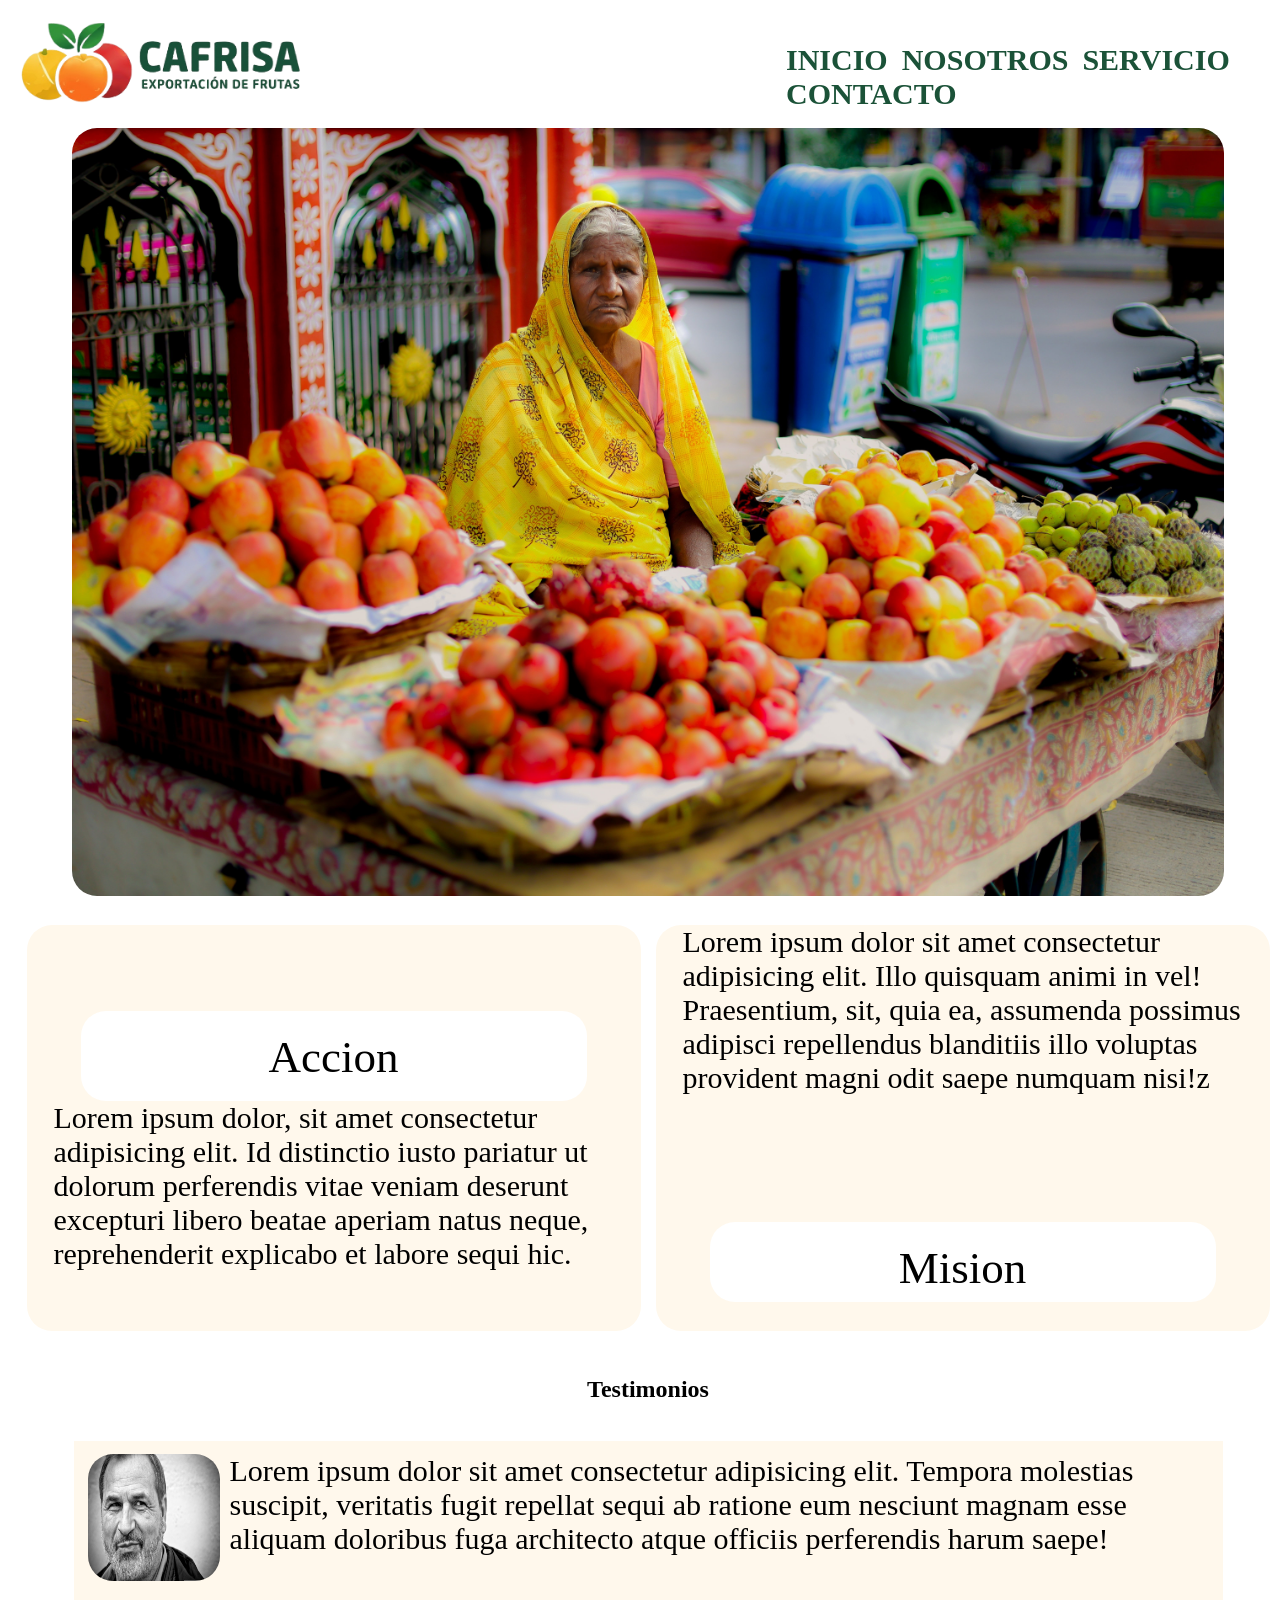
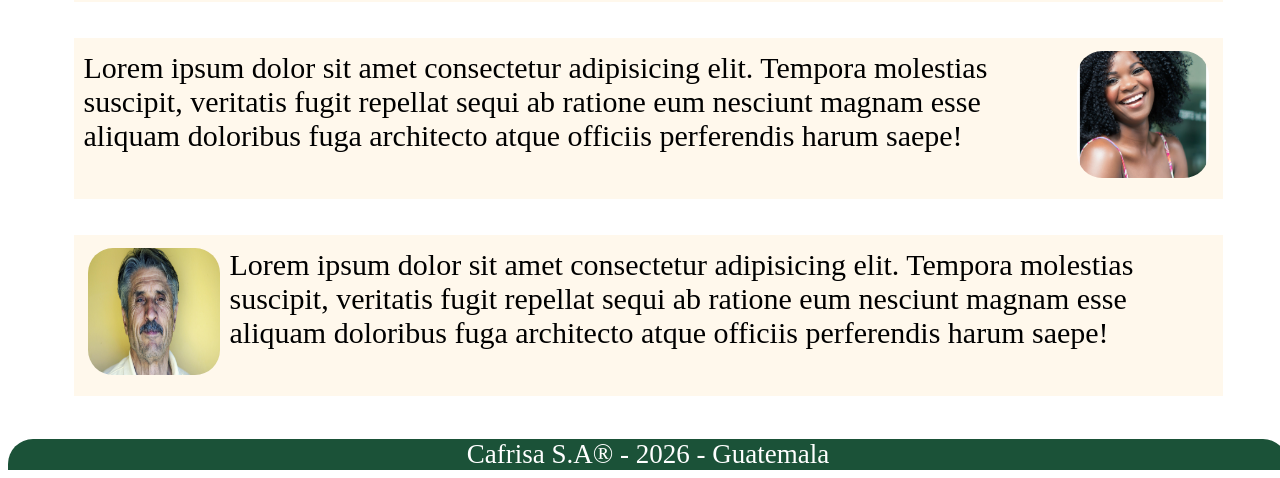
<file: index.html>
<!DOCTYPE html>
<html lang="en">
<head>
    <meta charset="UTF-8">
    <meta name="viewport" content="width=device-width, initial-scale=1.0">
    <title>Cafrisa S.A.</title>
    <link rel="stylesheet" href="styles.css">
    <style>
@import url('https://fonts.googleapis.com/css2?family=Bungee&display=swap');
</style>
</head>
<body>
    <header>
        <div class="navBarMain">
            <div class="logo">
                <a href="index.html">
                <img src="Imagenes/Logo-Cafrisa.png" alt="Logo" class="cafrisaLogo">
                </img> 
                </a>      
            </div>
            <div class="navBar">
                <a href="index.html" class="btnnav">Inicio</a>
                <a href="aboutus.html" class="btnnav">Nosotros</a>
                <a href="services.html" class="btnnav">Servicio</a>
                <a href="contact.html" class="btnnav">Contacto</a>
            </div>
        </div>
    </header>
    <main>
        <div class="mainContainer">
            <Div class="Carrousel">
                <img src="Imagenes/anngadpandey-fruit-seller-7593634.jpg" alt="imagen1" class="imagen1c">
            </Div>
            <Div class="AccionYmision">
                <div class="Accion">
                    <div class="AccionTitle">Accion</div>
                    <div class="ActionInfo">
                        <p>Lorem ipsum dolor, sit amet consectetur adipisicing elit. Id distinctio iusto pariatur ut dolorum perferendis vitae veniam deserunt excepturi libero beatae aperiam natus neque, reprehenderit explicabo et labore sequi hic.</p>
                    </div>
                </div>
                <div class="Mission">
                    <div class="MissionInfo">
                        <p>
                            Lorem ipsum dolor sit amet consectetur adipisicing elit. Illo quisquam animi in vel! Praesentium, sit, quia ea, assumenda possimus adipisci repellendus blanditiis illo voluptas provident magni odit saepe numquam nisi!z
                        </p>
                    </div>
                    <div class="Missiontitle">Mision</div>
                </div>
            </Div>
            <Div class="Surveys">
                <h2>Testimonios</h2>
                <Div class="survey">
                    <div class="Picture">
                        <img src="./Imagenes/652234-man-2785071.jpg" alt="" class="imagentest">
                    </div>
                    <div class="replies"><p>Lorem ipsum dolor sit amet consectetur adipisicing elit. Tempora molestias suscipit, veritatis fugit repellat sequi ab ratione eum nesciunt magnam esse aliquam doloribus fuga architecto atque officiis perferendis harum saepe!</p></div>
                </Div>
                <Div class="surveyv2">
                    <div class="replies">
                        <p>Lorem ipsum dolor sit amet consectetur adipisicing elit. Tempora molestias suscipit, veritatis fugit repellat sequi ab ratione eum nesciunt magnam esse aliquam doloribus fuga architecto atque officiis perferendis harum saepe!</p>
                    </div>
                    <div class="Picture">
                        <img src="./Imagenes/3652586-smile-2072907_1920.jpg" alt="" class="imagentest" id="img2">
                    </div>
                </Div>
                <Div class="survey">
                    <div class="picture">
                        <img src="Imagenes/pexels-man-1845259_1920.jpg" alt="" class="imagentest">
                    </div>
                    <div class="replies"><p>Lorem ipsum dolor sit amet consectetur adipisicing elit. Tempora molestias suscipit, veritatis fugit repellat sequi ab ratione eum nesciunt magnam esse aliquam doloribus fuga architecto atque officiis perferendis harum saepe!</p></div>
                </Div>
            </Div>
        </div>
    </main>
    <footer>Cafrisa S.A® - 2026 - Guatemala</footer>
</body>
</html>
</file>
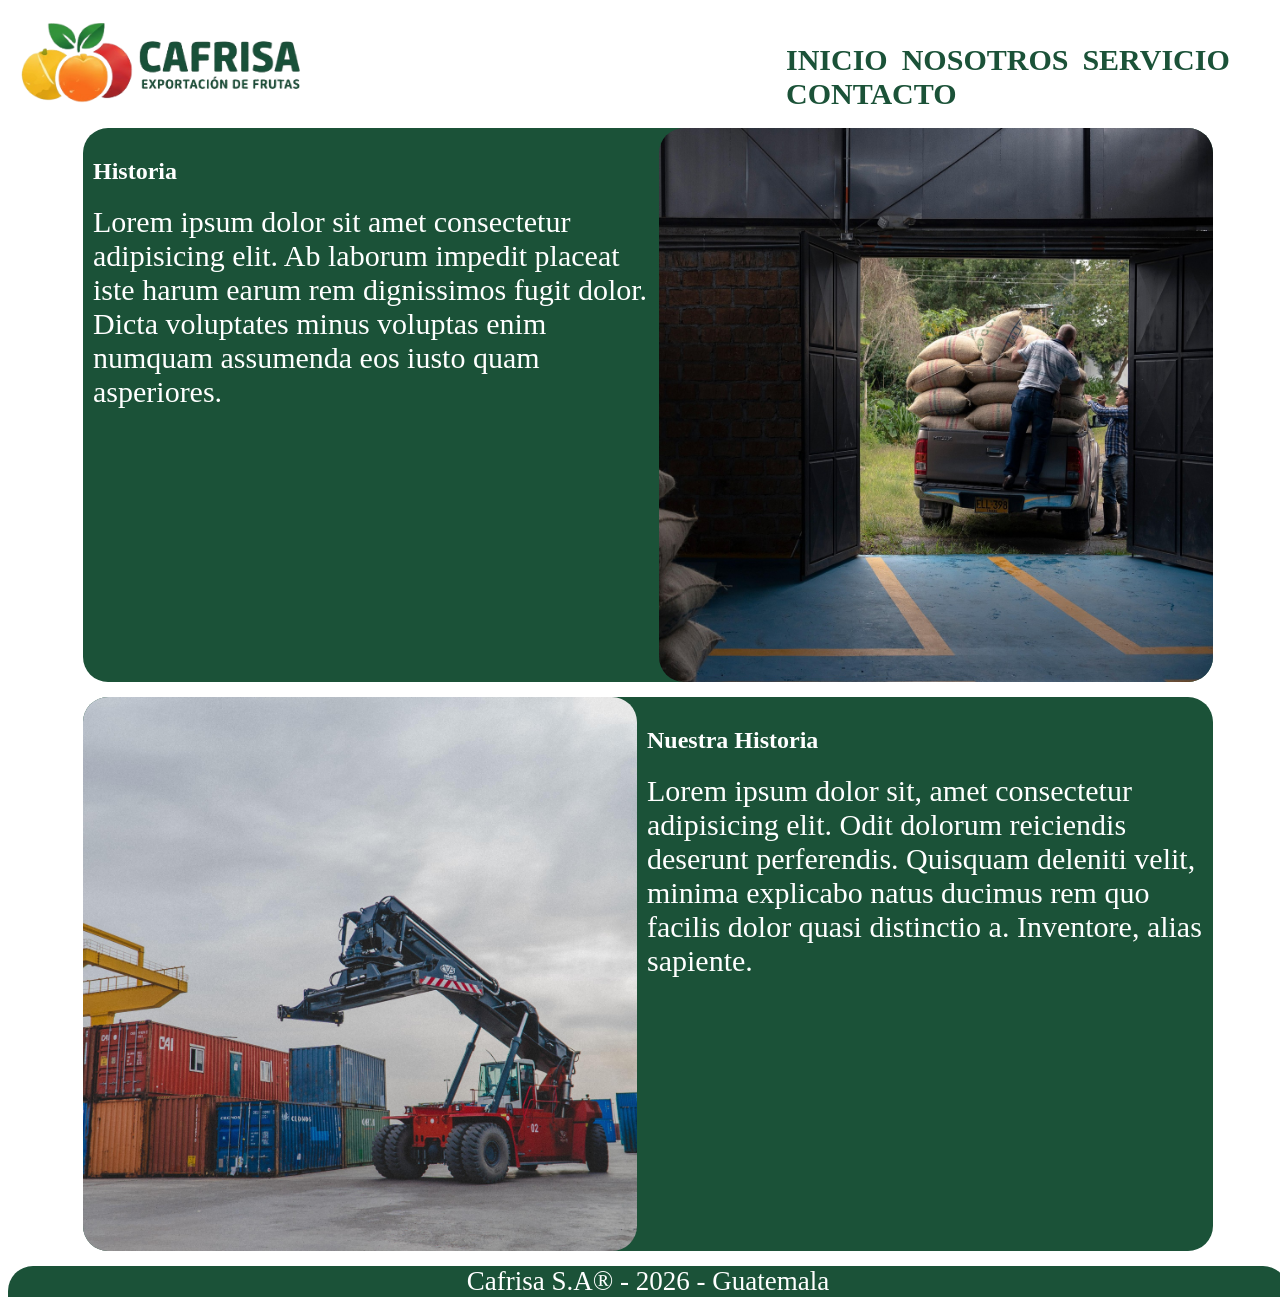
<file: aboutus.html>
<!DOCTYPE html>
<html lang="en">
<head>
    <meta charset="UTF-8">
    <meta name="viewport" content="width=device-width, initial-scale=1.0">
    <title>Cafrisa S.A.</title>
    <link rel="stylesheet" href="styles.css">
    <style>
@import url('https://fonts.googleapis.com/css2?family=Bungee&display=swap');
</style>
</head>
<body>
    <header>
        <div class="navBarMain">
            <div class="logo">
                <a href="index.html">
                <img src="Imagenes/Logo-Cafrisa.png" alt="Logo" class="cafrisaLogo">
                </img> 
                </a>      
            </div>
            <div class="navBar">
                <a href="index.html" class="btnnav">Inicio</a>
                <a href="aboutus.html" class="btnnav">Nosotros</a>
                <a href="services.html" class="btnnav">Servicio</a>
                <a href="contact.html" class="btnnav">Contacto</a>
            </div>
        </div>
    </header>
        <main>
            <div class="mainHistoria">
                <div class="historia">
                    <div class="textHistoria">
                        <h2>Historia</h2>
                        <p>Lorem ipsum dolor sit amet consectetur adipisicing elit. Ab laborum impedit placeat iste harum earum rem dignissimos fugit dolor. Dicta voluptates minus voluptas enim numquam assumenda eos iusto quam asperiores.</p>
                    </div>
                    <div>
                        <img src="Imagenes/hunterproducciones-farming-6959638_1920.jpg" alt="" class="imgHistoria" id="img1"></div>
                </div>
                <div class="historia">
                    <div><img src="Imagenes/bahonya-crane-6345296.jpg" alt="" class="imgHistoria"></div>
                    <div class="textHistoria">
                        <h2>Nuestra Historia</h2>
                        <p>Lorem ipsum dolor sit, amet consectetur adipisicing elit. Odit dolorum reiciendis deserunt perferendis. Quisquam deleniti velit, minima explicabo natus ducimus rem quo facilis dolor quasi distinctio a. Inventore, alias sapiente.</p>
                    </div>
                </div>
        </div>
    </main>
        <footer>Cafrisa S.A® - 2026 - Guatemala</footer>
</body>
</html>
</file>
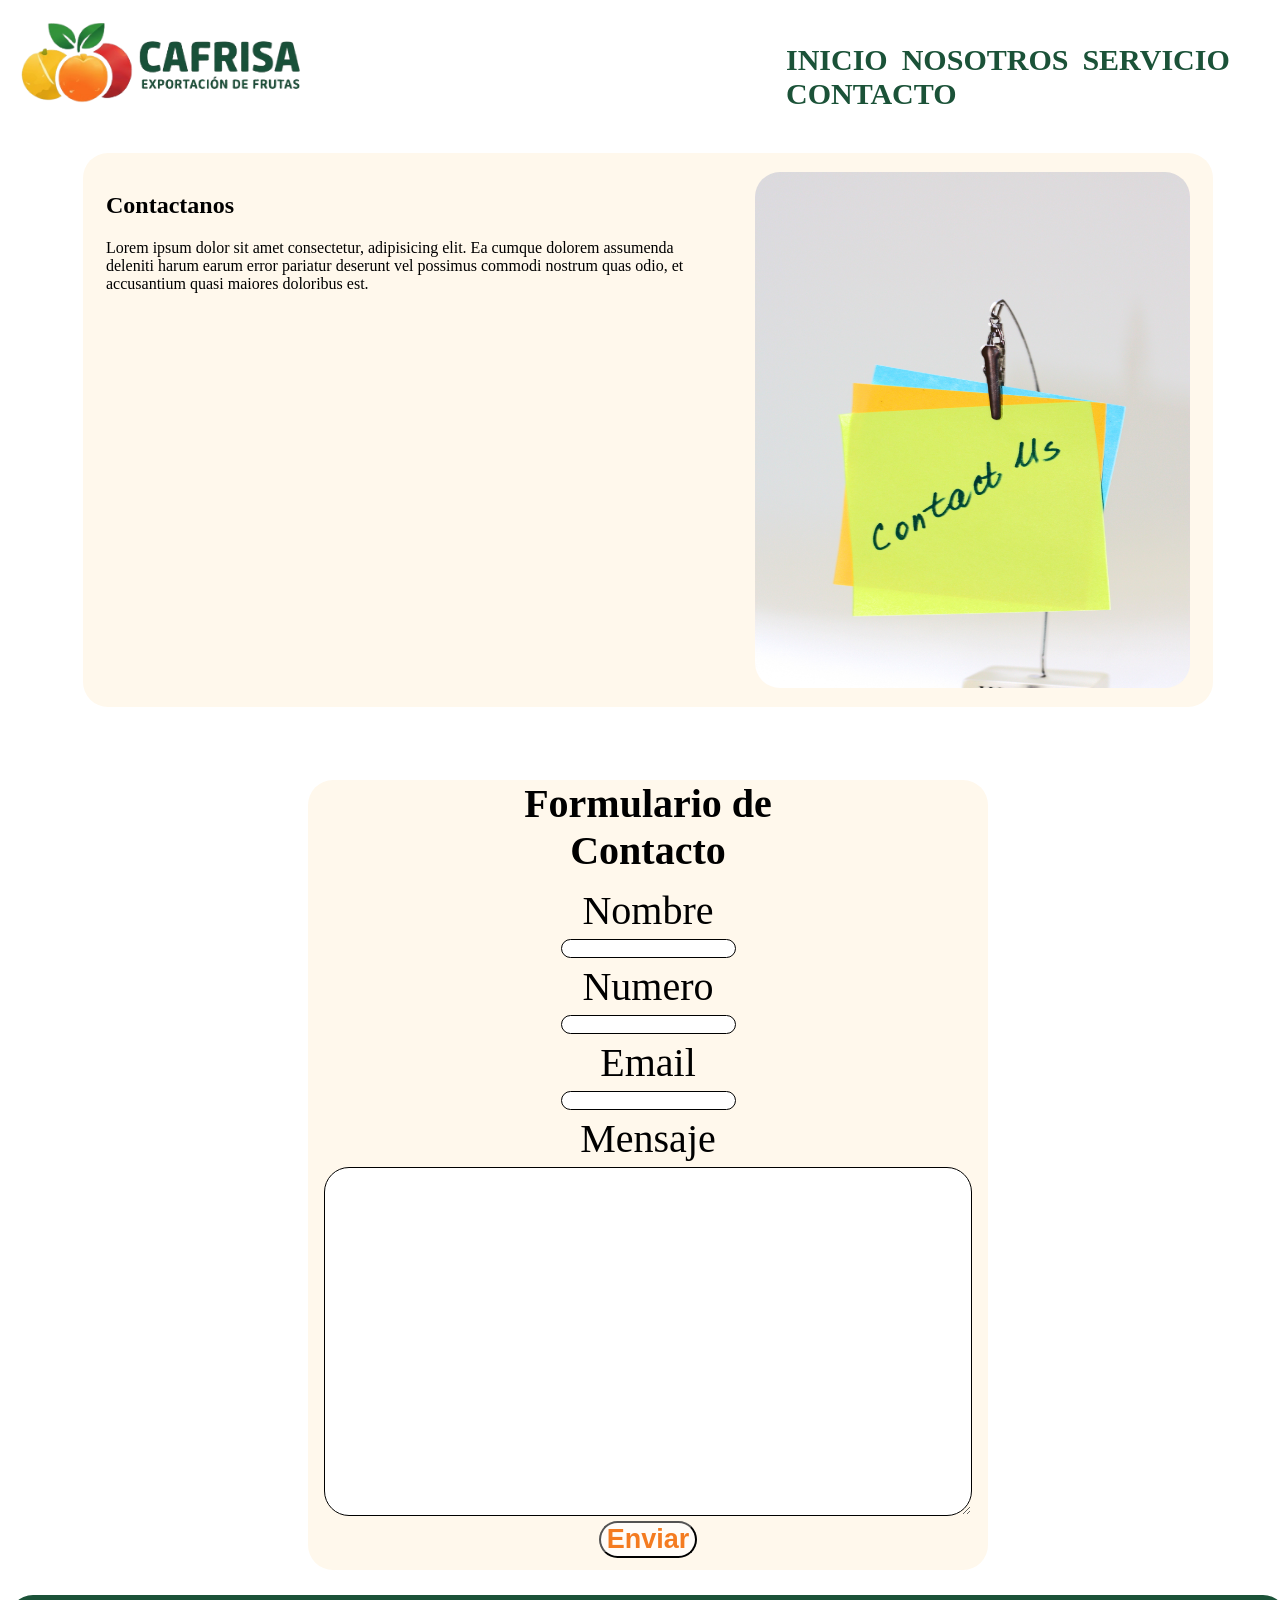
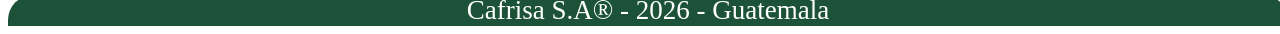
<file: contact.html>
<!DOCTYPE html>
<html lang="en">
<head>
    <meta charset="UTF-8">
    <meta name="viewport" content="width=device-width, initial-scale=1.0">
    <title>Cafrisa S.A.</title>
    <link rel="stylesheet" href="styles.css">
    <style>
@import url('https://fonts.googleapis.com/css2?family=Bungee&display=swap');
</style>
</head>
<body>
    <header>
        <div class="navBarMain">
            <div class="logo">
                <a href="index.html">
                <img src="Imagenes/Logo-Cafrisa.png" alt="Logo" class="cafrisaLogo">
                </img> 
                </a>      
            </div>
            <div class="navBar">
                <a href="index.html" class="btnnav">Inicio</a>
                <a href="aboutus.html" class="btnnav">Nosotros</a>
                <a href="services.html" class="btnnav">Servicio</a>
                <a href="contact.html" class="btnnav">Contacto</a>
            </div>
        </div>
    </header>
    <main>
        <div class="mainContact">
            <div class="contactDetails">
                <div class="contactText">
                    <h2>Contactanos</h2>
                    Lorem ipsum dolor sit amet consectetur, adipisicing elit. Ea cumque dolorem assumenda deleniti harum earum error pariatur deserunt vel possimus commodi nostrum quas odio, et accusantium quasi maiores doloribus est.
                </div>
                <div class="imgContainerContact">
                    <img src="Imagenes/jessica45-contact-us-2393716.jpg" alt="" class="contactIMG">
                </div>
            </div>
            <div class="ContactForm">
                <h2>Formulario de</h2>
                <h2>Contacto</h2>
                <form action="">
                    <label for="">Nombre</label>
                    <input type="text">
                    <label for="">Numero</label>
                    <input type="text">
                    <label for="">Email</label>
                    <input type="text">
                    <label for="">Mensaje</label>
                    <textarea name="" id=""></textarea>
                    <button class="btnAdquierelo2">Enviar</button>
                </form>
            </div>
        </div>
    </main>
    <footer>Cafrisa S.A® - 2026 - Guatemala</footer>
</body>
</html>
</file>
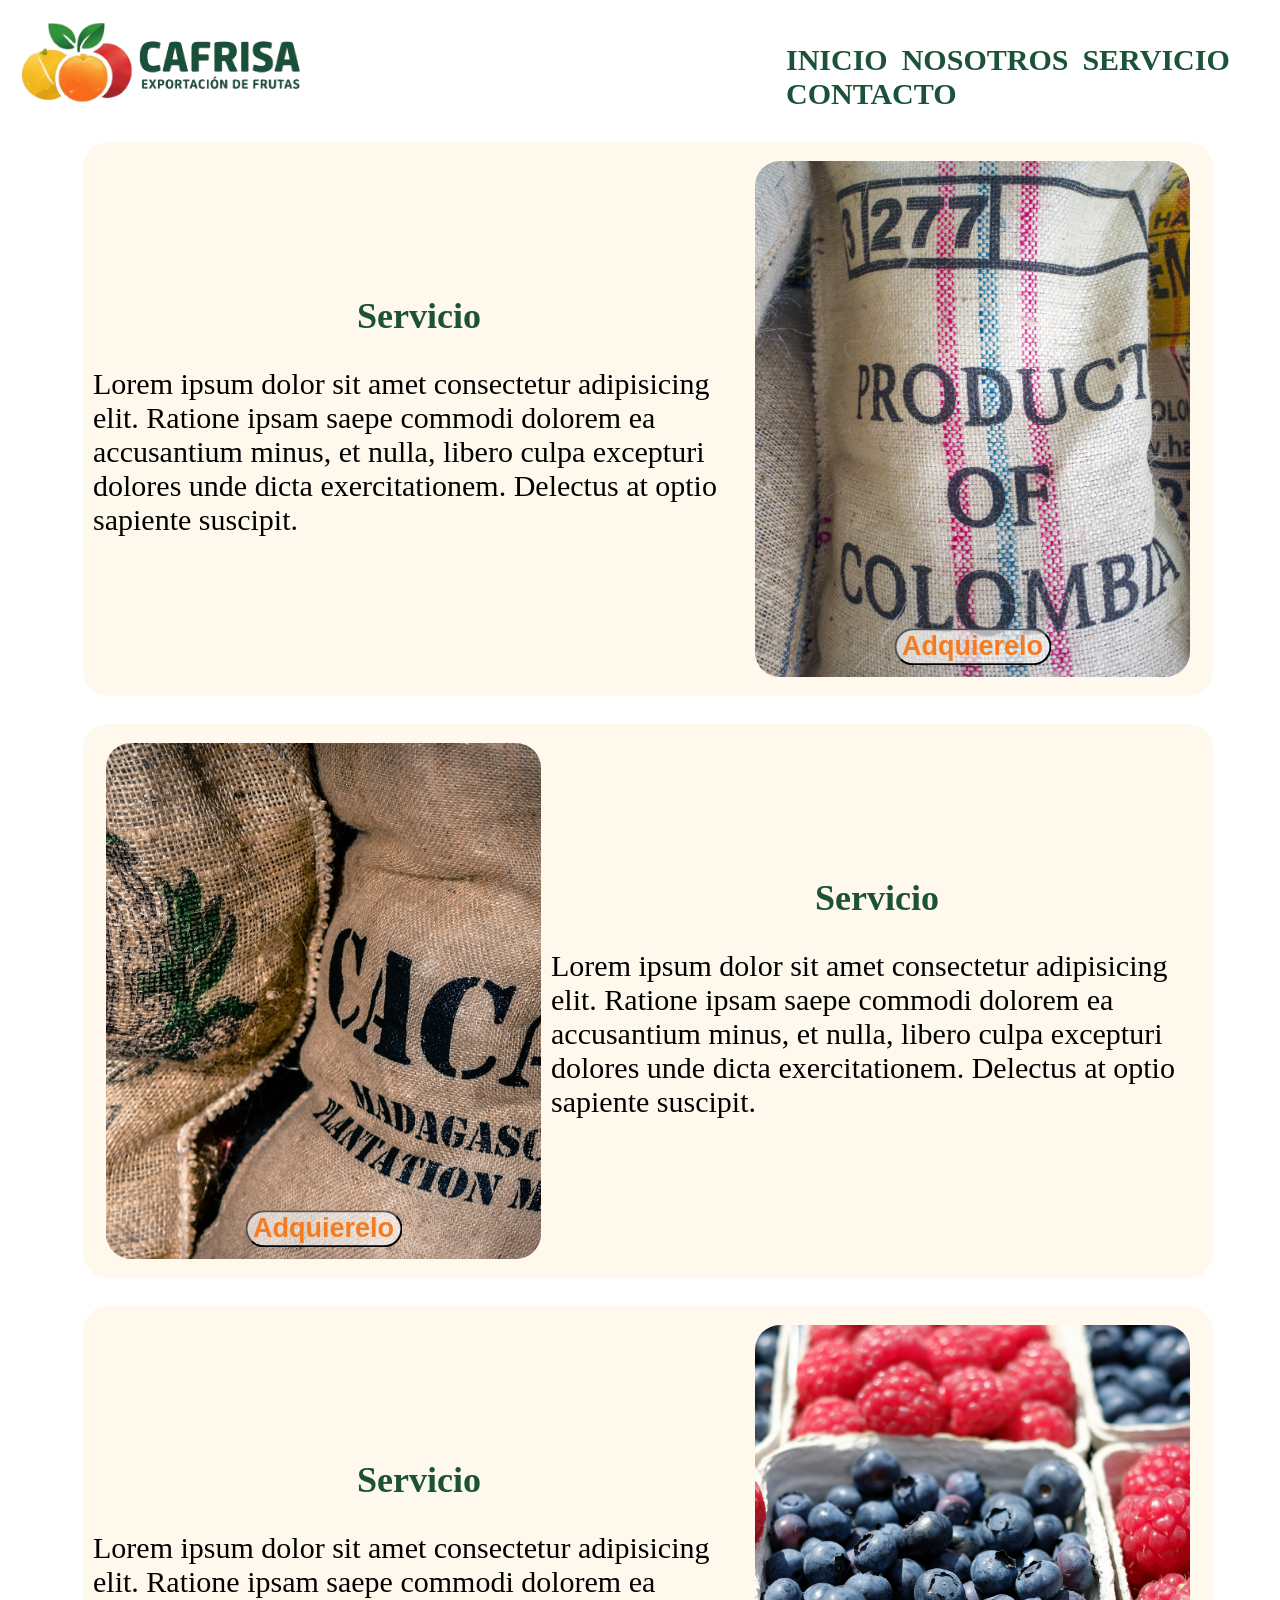
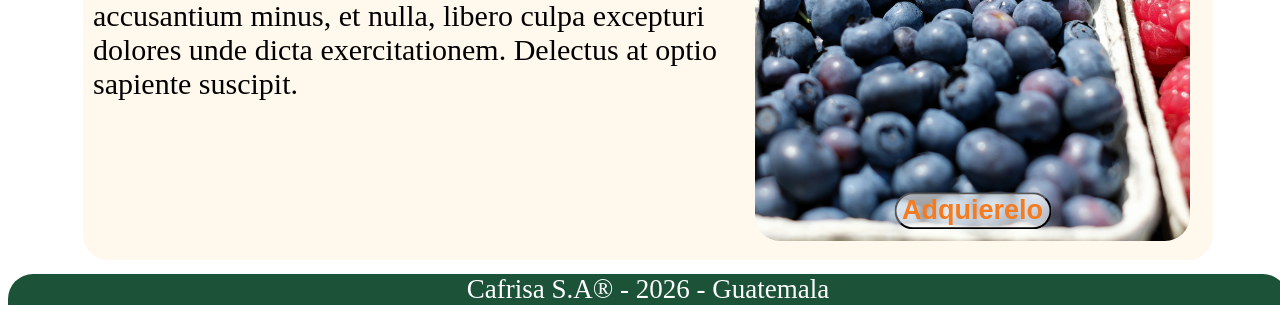
<file: services.html>
<!DOCTYPE html>
<html lang="en">
<head>
    <meta charset="UTF-8">
    <meta name="viewport" content="width=device-width, initial-scale=1.0">
    <title>Cafrisa S.A.</title>
    <link rel="stylesheet" href="styles.css">
    <style>
@import url('https://fonts.googleapis.com/css2?family=Bungee&display=swap');
</style>
</head>
<body>
    <header>
        <div class="navBarMain">
            <div class="logo">
                <a href="index.html">
                <img src="Imagenes/Logo-Cafrisa.png" alt="Logo" class="cafrisaLogo">
                </img> 
                </a>      
            </div>
            <div class="navBar">
                <a href="index.html" class="btnnav">Inicio</a>
                <a href="aboutus.html" class="btnnav">Nosotros</a>
                <a href="services.html" class="btnnav">Servicio</a>
                <a href="contact.html" class="btnnav">Contacto</a>
            </div>
        </div>
    </header>
        <main>
        <div class="container">
            <div class="services">
                <div class="servicesText">
                    <h2>Servicio</h2>
                    <p>Lorem ipsum dolor sit amet consectetur adipisicing elit. Ratione ipsam saepe commodi dolorem ea accusantium minus, et nulla, libero culpa excepturi dolores unde dicta exercitationem. Delectus at optio sapiente suscipit.</p>
                </div>
                <div class="servicesIMGContainer">
                    <img src="Imagenes/youleks-coffee-1154353.jpg" alt="" class="serviceImg">
                    <button class="btnAdquierelo">Adquierelo</button>
                </div>
            </div>
            <div class="services">
                <div class="servicesIMGContainer2">
                    <img src="Imagenes/clickerhappy-bag-2608928_1920.jpg" alt="" class="serviceImg">
                    <button class="btnAdquierelo">Adquierelo</button>
                </div>
                <div class="servicesText">
                    <h2>Servicio</h2>
                    <p>Lorem ipsum dolor sit amet consectetur adipisicing elit. Ratione ipsam saepe commodi dolorem ea accusantium minus, et nulla, libero culpa excepturi dolores unde dicta exercitationem. Delectus at optio sapiente suscipit.</p>
                </div>
            </div>
            <div class="services">
                <div class="servicesText">
                    <h2>Servicio</h2>
                    <p>Lorem ipsum dolor sit amet consectetur adipisicing elit. Ratione ipsam saepe commodi dolorem ea accusantium minus, et nulla, libero culpa excepturi dolores unde dicta exercitationem. Delectus at optio sapiente suscipit.</p>
                </div>
                <div class="servicesIMGContainer">
                    <img src="Imagenes/couleur-berries-1493905.jpg" alt="" class="serviceImg">
                    <button class="btnAdquierelo">Adquierelo</button>
                </div>
            </div>
        </div>
    </main>
    <footer>Cafrisa S.A® - 2026 - Guatemala</footer>
</body>
</html>
</file>
<file: styles.css>
body{
    width: 100%;
}

.navBarMain{
    width: 100%;
    height: 120px;
    display: flex;
    margin: none;
    /* background-color: rgba(0, 0, 255, 0.534); */
}

.logo{
    width: 60%;
    margin: 0;
}

.navBar{
    width: 40%;
    padding: 35px 0;
}

.cafrisaLogo{
    width: 300px;
    height: auto;
    margin: 0;
}

.btnnav{
    font-size: 30px;
    text-decoration: none;
    color: #1B5238;
    font-weight: 900;
    text-transform: uppercase;
    margin-left: 10px;
    font-family: Verdana;
}

.mainContainer{
    width: 100%;
    display: flex;
    justify-content: center;
    flex-wrap: nowrap;
    flex-direction: column;
    align-items: center;
}

.Carrousel{
    width: 90%;
    height: 100%;
    margin: 0 20% 0 20%;
    border-radius: 25px;
    justify-content: center;
}

.imagen1c{
    width: 100%;
    border-radius: 25px;
}

.AccionYmision{
    width: 100%;
    height: 100%;
    display: flex;
    justify-content: center;
    margin-top: 25px;
}

.Accion,.Mission{
    width: 560px;
    height: 406px;
    display: flex;
    justify-content: center;
    background-color: #FFF8EC   ;
    border-radius: 25px;
    flex-direction: column;
    margin: 0 7.5px;
    padding: 0 27px;
    align-items: center;
}

.AccionTitle, .Missiontitle{
    width: 506px;
    height: 63px;
    text-align: center;
    background-color: white;
    margin-top: 25px;
    border-radius: 25px;
    align-items:center;
    font-size: 5vh;
    padding: 20px 0 7px 0;
}

.Missiontitle{
    margin-bottom: 29px;
}

.actionInfo,.MissionInfo{
    width: 100%;
    height: 322px;
}

p{
    font-size: 30px;
}

.surveys{
    width: 100%;
    
}

.imagentest{
    width: 132px;
    height: 127px;
}

.Surveys{
    width: 100%;
    margin: 25px;
    display: flex;
    flex-direction: column;
    justify-content: center;
    align-items: center;
}

.survey, .surveyv2{
    width: 1135px;
    height: 135px;
    margin: 18px 0;
    display: flex;
    flex: row;
    justify-content: center;
    padding: 13px 0 13px 14px;
    background-color: #FFF8EC;
}

.Picture{
    width: 132px;
    height: 127px;
}

.imagentest{
    border-radius: 25px;
}

#img2{
    object-fit: cover;
}

.survey{
    padding: 13px 0 13px 14px;
}

.surveyv2{
    padding: 13px 14px 13px 0;
}

.replies{
    margin: 0;
   padding: 0 10px;
}

p{margin: 0;}

footer{
    width: 100%;
    height: auto;
    background-color: #1B5238;
    font-size: 3vh;
    text-align: center;
    color: white;
    border-radius: 25px 25px 0 0;
}

.mainHistoria{
    width: 100%;
    height: auto;
    display: flex;
    flex-direction: column;
    align-items: center;
    justify-content: center;
}

.historia{
    width: 1130px;
    height: 554px;
    background-color: #1B5238;
    display: flex;
    flex-direction: row;
    margin-bottom: 15px;
    color: white;
}

.imgHistoria{
    width: 554px;
    height: 554px;
    object-fit: cover;
}

#img1{
    object-position: right center;
}

.textHistoria{
    padding: 10px;
}

.historia, .imgHistoria{
    border-radius: 25px;
}

.container{
    width: 100%;
    height: auto;
    display: flex;
    flex-direction: column;
    align-items: center;
    justify-content: center;
}

.services{
    width: 1130px;
    height: 554px;
    display: flex;
    border-radius: 25px;
    margin: 14px;
    background-color: #FFF8EC;
}

.servicesText{
    width: 70%;
    height: 90%;
    padding: 10px;
    display: flex;
    flex-direction: column;
    justify-content: center;
    align-items: center;
}

.servicesText h2{
    font-weight: bolder;
    color: #1B5238;
    font-size: 4vb;
}

.servicesIMGContainer{
    width: 40%;
    height: 100%;
    display: flex;
    flex-direction: column;
    position: relative;
    margin: 19px 23px 19px 0px;
}

.servicesIMGContainer2{
    width: 40%;
    height: 100%;
    display: flex;
    flex-direction: column;
    position: relative;
    margin: 19px 0px 19px 23px;
}

.serviceImg{
    width: 435px;
    height: 516px;
    object-fit: cover;
    display: block;
    border-radius: 25px;
}

.btnAdquierelo{
    top: 85%;
    left: 50%;
    position: absolute;
    transform: translate(-50%, -10%);
    font-size: 3vb;
    border-radius: 25px;
    background-color: #ffffff9f;
    color: #F47B20;
    font-weight: bolder;
    cursor: pointer;
}

.btnAdquierelo2{
    font-size: 3vb;
    border-radius: 25px;
    background-color: #ffffff9f;
    color: #F47B20;
    font-weight: bolder;
    cursor: pointer;
}

.mainContact{
    width: 100%;
    height: auto;
    margin-top: 25px;
    display: flex;
    flex-direction: column;
    justify-content: center;
    align-items: center;
    row-gap: 73px;
}

.contactDetails{
    width: 1130px;
    height: 554px;
    display: flex;
    flex-direction: row;
    background-color: #FFF8EC;
    border-radius: 25px;
}

.contactText{
    width: 626px;
    height: 516px;
    margin: 19px 23px;
}

.imgContainerContact{
    width: 435px;
    height: 516px;
    margin: 19px 23px;
}

.contactIMG{
    width: 435px;
    height: 516px;
    border-radius: 25px;
}

.ContactForm{
    width: 680px;
    height: auto;
    background-color: #FFF8EC;
    margin-bottom: 25px;
    border-radius: 25px;
}

form{
    width: auto;
    height: auto;
    display: flex;
    flex-direction: column;
    font-size: 40px;
    padding: 12.5px;
    gap: 5px;
    align-items: center;
}

.ContactForm h2{
    font-size: 40px;
    font-weight: bolder;
    text-align: center;
    margin: 0;
}

form textarea{
    width: 636px;
    height: 337px;
    padding: 5px;
}

form label{
    text-align: left;
}

input, textarea{
    border-radius: 25px;
    border: 1px solid black;
}
</file>
